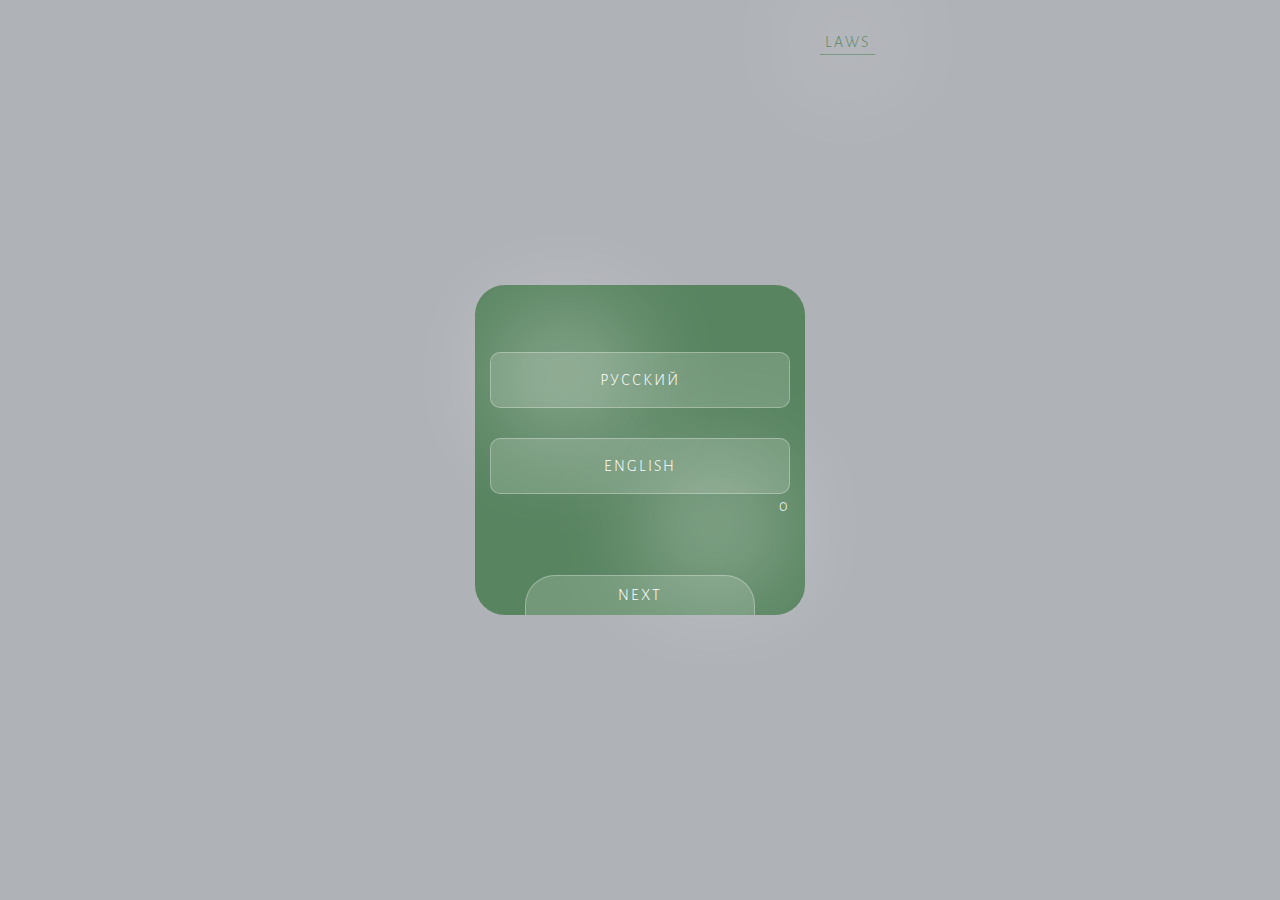
<file: index.html>
<!DOCTYPE html>
<html lang="en">
	<head>
		<meta charset="UTF-8" />
		<meta http-equiv="X-UA-Compatible" content="IE=edge" />
		<meta name="viewport" content="width=device-width, initial-scale=1.0" />
		<title>Eng</title>
		<link rel="stylesheet" href="css/style.min.css" />
	</head>

	<body>
		<main>
			<section class="main">
				<div class="main__container">
					<a href="laws.html" class="link">laws</a>
					<div class="questions">
						<div class="questions__wrapper">
							<div class="questions__text questions-title">русский</div>
						</div>
						<div class="questions__wrapper">
							<div class="questions__text questions-subtitle">english</div>
							<span class="counter">0</span>
						</div>
						<button class="questions__button" type="button">next</button>
					</div>
				</div>
			</section>
		</main>
		<script src="js/main.min.js"></script>
	</body>
</html>
</file>
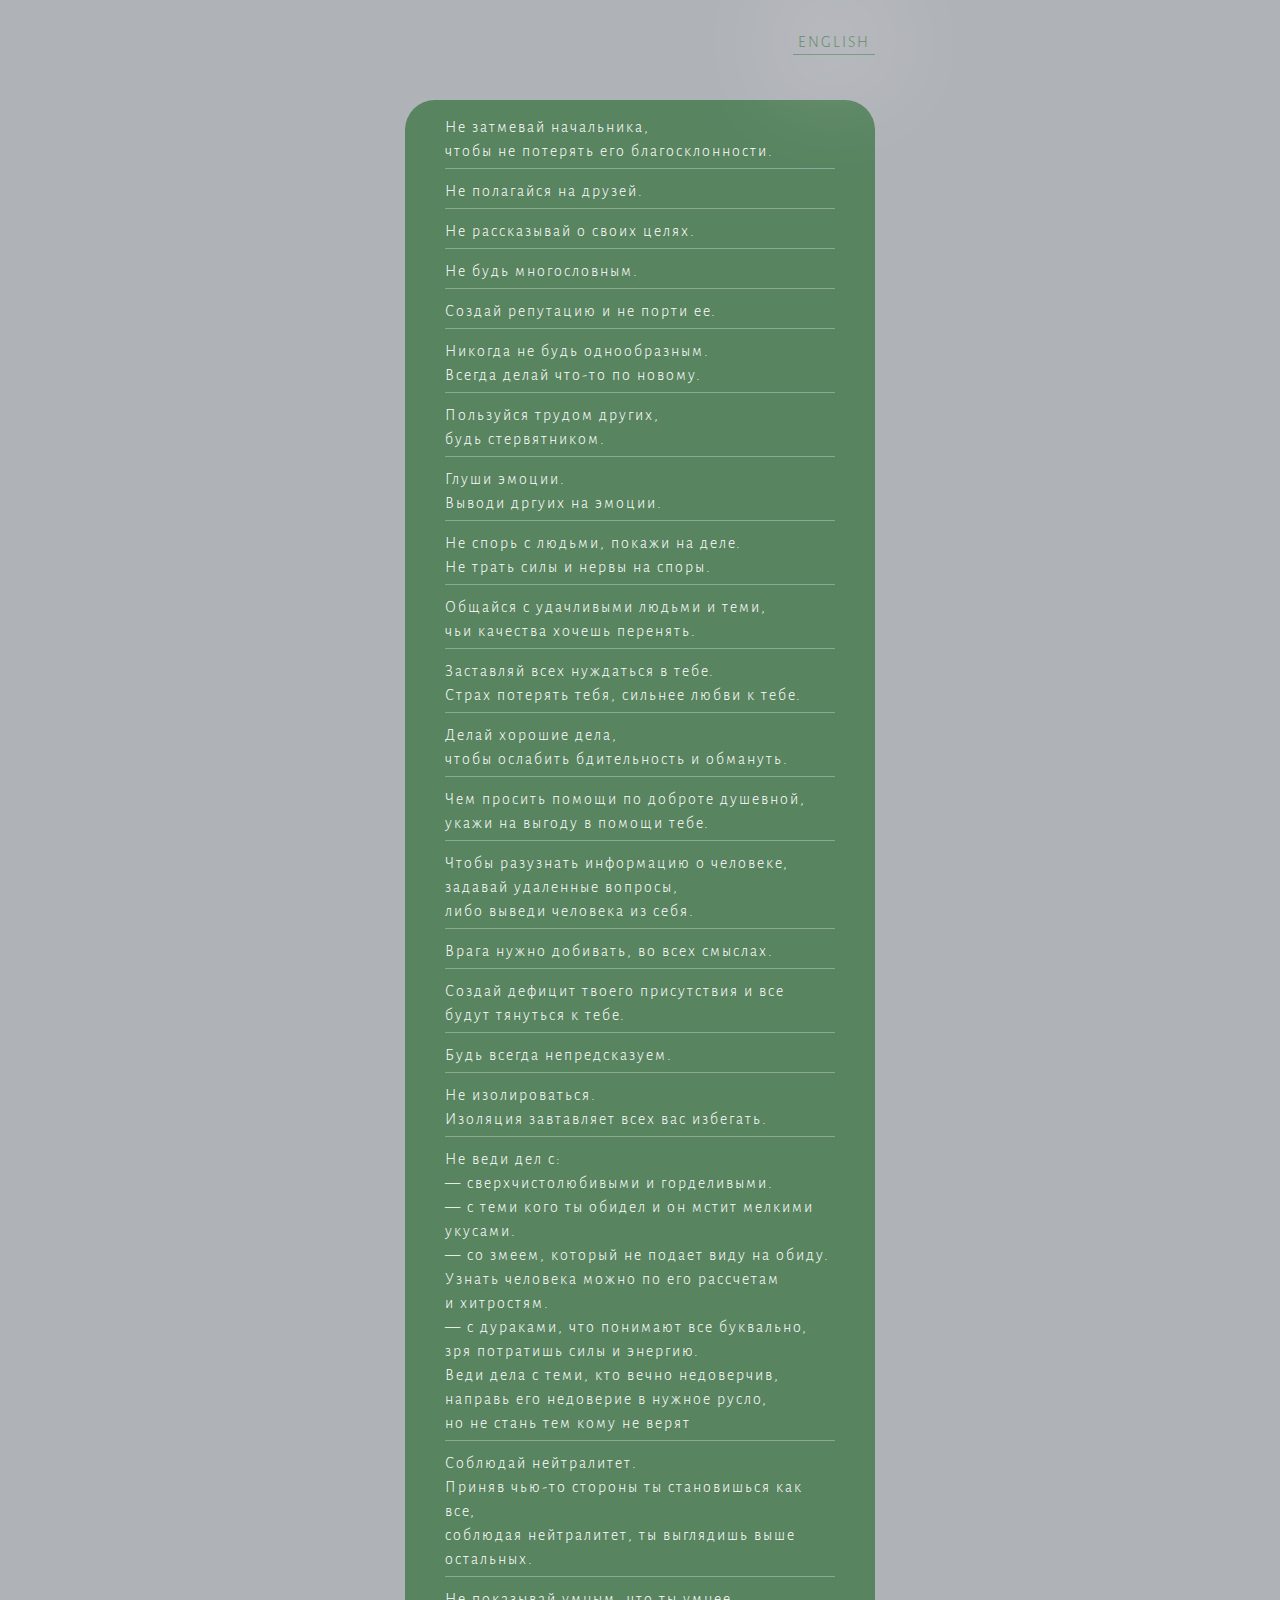
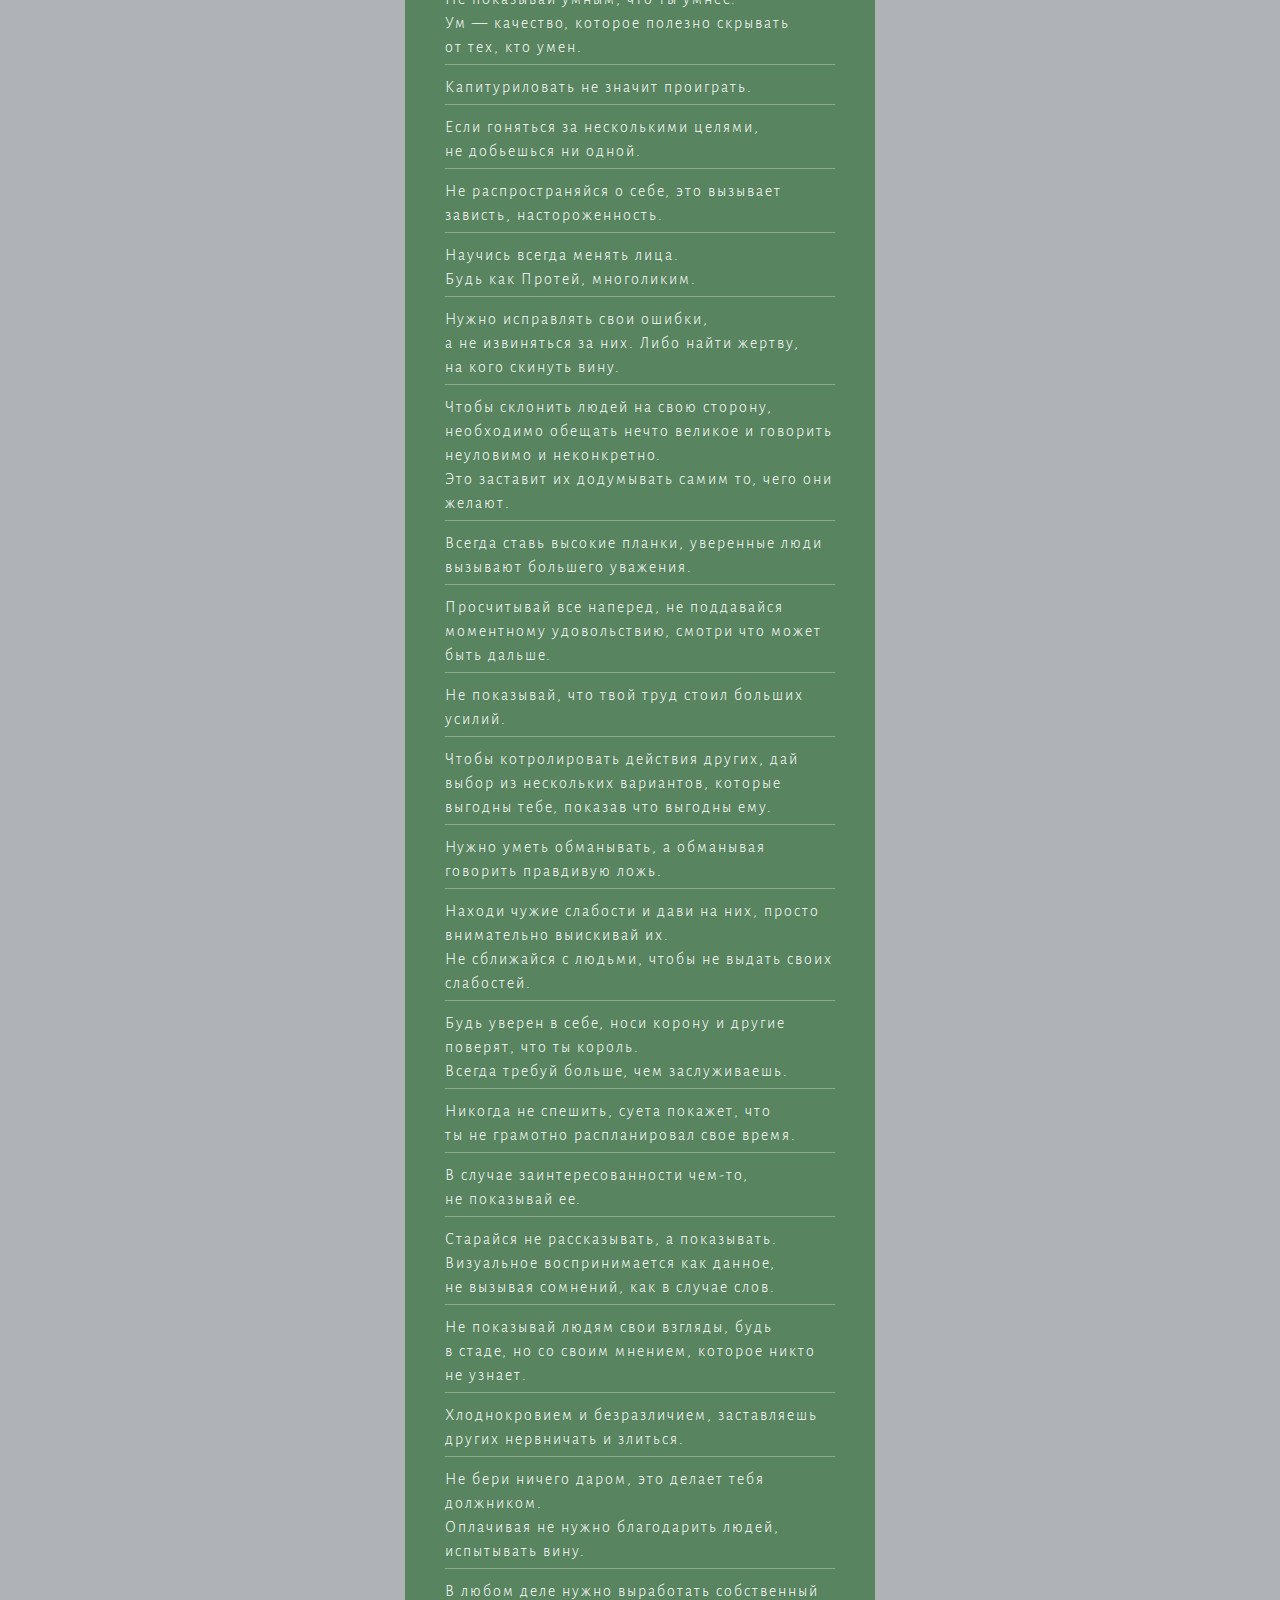
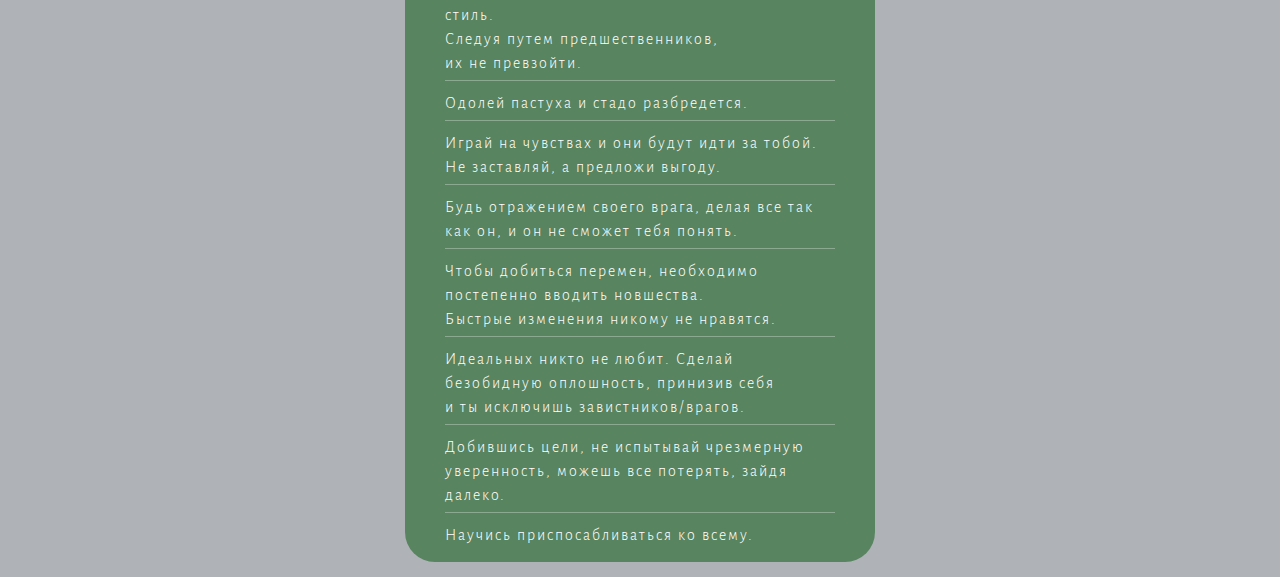
<file: laws.html>
<!DOCTYPE html>
<html lang="en">
	<head>
		<meta charset="UTF-8" />
		<meta name="viewport" content="width=device-width, initial-scale=1.0" />
		<title>Laws</title>
		<link rel="stylesheet" href="css/style.min.css" />
	</head>
	<body>
		<main>
			<section class="main">
				<div class="main__container" style="padding-top: 100px">
					<a href="index.html" class="link">english</a>

					<div class="laws">
						<ul class="laws__list">
							<li class="laws__item">
								Не&nbsp;затмевай начальника,<br />
								чтобы не потерять его благосклонности.
							</li>
							<li class="laws__item">Не&nbsp;полагайся на&nbsp;друзей.</li>
							<li class="laws__item">
								Не&nbsp;рассказывай о&nbsp;своих целях. <br />
							</li>
							<li class="laws__item">Не будь многословным. <br /></li>
							<li class="laws__item">Создай репутацию и не порти ее.</li>
							<li class="laws__item">
								Никогда не будь однообразным. <br />
								Всегда делай что-то по новому.
							</li>
							<li class="laws__item">
								Пользуйся трудом других,<br />
								будь стервятником.
							</li>
							<li class="laws__item">
								Глуши эмоции. <br />
								Выводи дргуих на эмоции.
							</li>
							<li class="laws__item">
								Не&nbsp;спорь с&nbsp;людьми, покажи на&nbsp;деле. <br />
								Не&nbsp;трать силы и&nbsp;нервы на&nbsp;споры.
							</li>
							<li class="laws__item">
								Общайся с удачливыми людьми и теми,<br />
								чьи качества хочешь перенять.
							</li>
							<li class="laws__item">
								Заставляй всех нуждаться в&nbsp;тебе.<br />
								Страх потерять тебя, сильнее любви к&nbsp;тебе.
							</li>
							<li class="laws__item">
								Делай хорошие дела,<br />
								чтобы ослабить бдительность и обмануть.
							</li>
							<li class="laws__item">
								Чем просить помощи по&nbsp;доброте душевной,<br />
								укажи на&nbsp;выгоду в&nbsp;помощи тебе.
							</li>
							<li class="laws__item">
								Чтобы разузнать информацию о&nbsp;человеке,<br />
								задавай удаленные вопросы,<br />
								либо выведи человека из&nbsp;себя.
							</li>
							<li class="laws__item">
								Врага нужно добивать, во&nbsp;всех смыслах.
							</li>
							<li class="laws__item">
								Создай дефицит твоего присутствия и все будут тянуться к тебе.
							</li>
							<li class="laws__item">Будь всегда непредсказуем.</li>
							<li class="laws__item">
								Не&nbsp;изолироваться.<br />
								Изоляция завтавляет всех вас избегать.
							</li>
							<li class="laws__item">
								Не&nbsp;веди дел с: <br />
								&mdash;&nbsp;сверхчистолюбивыми и&nbsp;горделивыми.
								<br />
								&mdash;&nbsp;с&nbsp;теми кого ты&nbsp;обидел
								и&nbsp;он&nbsp;мстит мелкими укусами. <br />
								&mdash;&nbsp;со&nbsp;змеем, который не&nbsp;подает виду
								на&nbsp;обиду. Узнать человека можно по&nbsp;его рассчетам
								и&nbsp;хитростям. <br />
								&mdash;&nbsp;с&nbsp;дураками, что понимают все буквально, зря
								потратишь силы и&nbsp;энергию. <br />
								Веди дела с&nbsp;теми, кто вечно недоверчив, направь его
								недоверие в&nbsp;нужное русло, но&nbsp;не&nbsp;стань тем кому
								не&nbsp;верят
							</li>
							<li class="laws__item">
								Соблюдай нейтралитет.<br />
								Приняв чью-то стороны ты&nbsp;становишься как все,<br />
								соблюдая нейтралитет, ты&nbsp;выглядишь выше остальных.
							</li>
							<li class="laws__item">
								Не&nbsp;показывай умным, что ты&nbsp;умнее.<br />
								Ум&nbsp;&mdash; качество, которое полезно скрывать от&nbsp;тех,
								кто умен.
							</li>
							<li class="laws__item">
								Капитуриловать не&nbsp;значит проиграть.
							</li>
							<li class="laws__item">
								Если гоняться за&nbsp;несколькими целями,<br />
								не&nbsp;добьешься ни&nbsp;одной.
							</li>
							<li class="laws__item">
								Не&nbsp;распространяйся о&nbsp;себе, это вызывает зависть,
								настороженность. <br />
							</li>
							<li class="laws__item">
								Научись всегда менять лица. <br />
								Будь как Протей, многоликим.
							</li>
							<li class="laws__item">
								Нужно исправлять свои ошибки, а&nbsp;не&nbsp;извиняться
								за&nbsp;них. Либо найти жертву, на&nbsp;кого скинуть вину.
							</li>
							<li class="laws__item">
								Чтобы склонить людей на&nbsp;свою сторону, необходимо обещать
								нечто великое и говорить неуловимо и&nbsp;неконкретно. <br />
								Это заставит их&nbsp;додумывать самим&nbsp;то, чего они желают.
							</li>
							<li class="laws__item">
								Всегда ставь высокие планки, уверенные люди вызывают большего
								уважения.
							</li>
							<li class="laws__item">
								Просчитывай все наперед, не&nbsp;поддавайся моментному
								удовольствию, смотри что может быть дальше.
							</li>
							<li class="laws__item">
								Не&nbsp;показывай, что твой труд стоил больших усилий. <br />
							</li>
							<li class="laws__item">
								Чтобы котролировать действия других, дай выбор
								из&nbsp;нескольких вариантов, которые выгодны тебе, показав что
								выгодны ему. <br />
							</li>
							<li class="laws__item">
								Нужно уметь обманывать, а&nbsp;обманывая говорить правдивую
								ложь.
							</li>
							<li class="laws__item">
								Находи чужие слабости и&nbsp;дави на&nbsp;них, просто
								внимательно выискивай&nbsp;их. <br />
								Не&nbsp;сближайся с&nbsp;людьми, чтобы не&nbsp;выдать своих
								слабостей.
							</li>
							<li class="laws__item">
								Будь уверен в&nbsp;себе, носи корону и&nbsp;другие поверят, что
								ты&nbsp;король. <br />
								Всегда требуй больше, чем заслуживаешь.
							</li>
							<li class="laws__item">
								Никогда не&nbsp;спешить, суета покажет, что
								ты&nbsp;не&nbsp;грамотно распланировал свое время.
							</li>
							<li class="laws__item">
								В&nbsp;случае заинтересованности чем-то,
								не&nbsp;показывай&nbsp;ее. <br />
							</li>
							<li class="laws__item">
								Старайся не&nbsp;рассказывать, а&nbsp;показывать. <br />
								Визуальное воспринимается как данное, не&nbsp;вызывая сомнений,
								как в&nbsp;случае слов.
							</li>
							<li class="laws__item">
								Не&nbsp;показывай людям свои взгляды, будь в&nbsp;стаде,
								но&nbsp;со&nbsp;своим мнением, которое никто не&nbsp;узнает.
							</li>
							<li class="laws__item">
								Хлоднокровием и&nbsp;безразличием, заставляешь других нервничать
								и&nbsp;злиться.
							</li>
							<li class="laws__item">
								Не&nbsp;бери ничего даром, это делает тебя должником. <br />
								Оплачивая не&nbsp;нужно благодарить людей, испытывать вину.
							</li>
							<li class="laws__item">
								В&nbsp;любом деле нужно выработать собственный стиль. <br />
								Следуя путем предшественников, их&nbsp;не&nbsp;превзойти.
							</li>
							<li class="laws__item">
								Одолей пастуха и&nbsp;стадо разбредется.
							</li>
							<li class="laws__item">
								Играй на&nbsp;чувствах и&nbsp;они будут идти за&nbsp;тобой.
								<br />
								Не&nbsp;заставляй, а&nbsp;предложи выгоду.
							</li>
							<li class="laws__item">
								Будь отражением своего врага, делая все так как&nbsp;он,
								и&nbsp;он&nbsp;не&nbsp;сможет тебя понять.
							</li>
							<li class="laws__item">
								Чтобы добиться перемен, необходимо постепенно вводить новшества.
								<br />
								Быстрые изменения никому не&nbsp;нравятся.
							</li>
							<li class="laws__item">
								Идеальных никто не&nbsp;любит. Сделай безобидную оплошность,
								принизив себя и&nbsp;ты&nbsp;исключишь завистников/врагов.
							</li>
							<li class="laws__item">
								Добившись цели, не&nbsp;испытывай чрезмерную уверенность, можешь
								все потерять, зайдя далеко.
							</li>
							<li class="laws__item">
								Научись приспосабливаться ко&nbsp;всему.
							</li>
						</ul>
					</div>
				</div>
			</section>
		</main>
	</body>
</html>
</file>
<file: css/style.min.css>
html{line-height:1;-webkit-text-size-adjust:100%}body{margin:0}main{display:block}h1,h2,h3,h4,h5,h6{font-size:2em;margin:0}hr{box-sizing:content-box;height:0;overflow:visible}pre{font-family:monospace,monospace;font-size:1em}a{text-decoration:none;color:inherit}abbr[title]{border-bottom:none;text-decoration:underline;-webkit-text-decoration:underline dotted;text-decoration:underline dotted}b,strong{font-weight:bolder}code,kbd,samp{font-family:monospace,monospace;font-size:1em}small{font-size:80%}sub,sup{font-size:75%;line-height:0;position:relative;vertical-align:baseline}sub{bottom:-.25em}sup{top:-.5em}img{display:block;width:100%;height:100%;border-style:none;-o-object-fit:cover;object-fit:cover}button,input,optgroup,select,textarea{font-family:inherit;font-size:100%;line-height:1.15;margin:0}button,input{appearance:none;-webkit-appearance:none;-moz-appearance:none;overflow:visible}button,select{text-transform:none}[type=button],[type=reset],[type=submit],button{-webkit-appearance:button}[type=button]::-moz-focus-inner,[type=reset]::-moz-focus-inner,[type=submit]::-moz-focus-inner,button::-moz-focus-inner{border-style:none;padding:0}[type=button]:-moz-focusring,[type=reset]:-moz-focusring,[type=submit]:-moz-focusring,button:-moz-focusring{outline:1px dotted ButtonText}fieldset{padding:.35em .75em .625em}legend{box-sizing:border-box;color:inherit;display:table;max-width:100%;padding:0;white-space:normal}progress{vertical-align:baseline}textarea{overflow:auto}[type=checkbox],[type=radio]{box-sizing:border-box;padding:0}[type=number]::-webkit-inner-spin-button,[type=number]::-webkit-outer-spin-button{height:auto}[type=search]{-webkit-appearance:textfield;outline-offset:-2px}[type=search]::-webkit-search-decoration{-webkit-appearance:none}::-webkit-file-upload-button{-webkit-appearance:button;font:inherit}details{display:block}summary{display:list-item}[hidden],template{display:none}*,:after,:before{box-sizing:border-box}a,abbr,acronym,address,applet,article,aside,audio,b,big,blockquote,body,canvas,caption,center,cite,code,dd,del,details,dfn,div,dl,dt,em,embed,fieldset,figcaption,figure,footer,form,h1,h2,h3,h4,h5,h6,header,hgroup,html,i,iframe,img,ins,kbd,label,legend,li,mark,menu,nav,object,ol,output,p,pre,q,ruby,s,samp,section,small,span,strike,strong,sub,summary,sup,table,tbody,td,tfoot,th,thead,time,tr,tt,u,ul,var,video{margin:0;padding:0;border:0;font-size:100%;font:inherit;vertical-align:baseline}article,aside,details,figcaption,figure,footer,header,hgroup,menu,nav,section{display:block}html{height:100%}body{line-height:1}ol,ul{list-style:none}blockquote,q{quotes:none}blockquote:after,blockquote:before,q:after,q:before{content:"";content:none}table{border-collapse:collapse;border-spacing:0}@font-face{font-display:swap;font-family:Allegrya Sans;font-style:normal;font-weight:300;src:url(../fonts/AlegreyaSansLight.eot);src:url(../fonts/AlegreyaSansLight.eot?#iefix) format("embedded-opentype"),url(../fonts/AlegreyaSansLight.woff) format("woff"),url(../fonts/AlegreyaSansLight.ttf) format("truetype")}body{font-family:Allegrya Sans,sans-serif;font-size:16px;font-weight:400;line-height:150%;color:#588460;letter-spacing:2px;background-color:#afb2b7;-webkit-user-select:none;-moz-user-select:none;user-select:none}.v-hidden{position:absolute;width:1px;height:1px;margin:-1px;overflow:hidden;opacity:0;pointer-events:none}.d-none{display:none}.mb-15{margin-bottom:15px}.mb-30{margin-bottom:30px}.mb-50{margin-bottom:50px}.row-a-center{display:flex;align-items:center}.row-center,.row-j-center{display:flex;justify-content:center}.row-center{align-items:center}.collumn-a-center{display:flex;flex-direction:column;align-items:center}.collumn-center,.collumn-j-center{display:flex;flex-direction:column;justify-content:center}.collumn-center{align-items:center}.text-center{text-align:center}.main__container{position:relative;display:flex;justify-content:center;align-items:center;min-height:100vh;width:100%;max-width:500px;padding:15px;margin:0 auto}.main__container .link{position:absolute;top:30px;right:15px;padding:0 5px;border-bottom:1px solid rgba(88,132,96,.7);text-transform:uppercase}.main__container .link:after{position:absolute;content:"";top:0;left:0;width:100%;height:100%;background-color:#fff;filter:blur(60px);pointer-events:none}.questions{position:relative;display:flex;flex-direction:column;justify-content:center;width:100%;max-width:330px;height:330px;padding:15px;background-color:#588460;border-radius:30px}.questions:before{top:50px;left:50px}.questions:after,.questions:before{position:absolute;content:"";width:80px;height:80px;border-radius:100%;background-color:#fff;filter:blur(60px);pointer-events:none}.questions:after{bottom:50px;right:50px}.questions__wrapper:not(:last-child){margin-bottom:30px}.questions__text{width:100%;display:flex;justify-content:center;align-items:center;padding:15px;text-align:center;text-transform:uppercase;color:#fff;background-color:#739879;border:1px solid hsla(0,0%,100%,.3);border-radius:10px}.questions .questions-title{font-size:16px}.questions .questions-subtitle{font-size:16px;color:#fff}.questions .questions-subtitle.disabled{cursor:pointer;color:transparent;opacity:.5}.questions .questions-subtitle.active{color:#fff;cursor:default;opacity:1}.questions .counter{display:flex;justify-content:flex-end;color:#fff}.questions__button{appearance:none;-webkit-appearance:none;-moz-appearance:none;position:absolute;bottom:0;left:50%;transform:translateX(-50%);display:inline-flex;justify-content:center;align-items:center;width:230px;height:40px;margin:0 auto;font-family:Allegrya Sans,sans-serif;font-weight:400;text-transform:uppercase;letter-spacing:2px;color:#fff;background-color:#739879;border:1px solid hsla(0,0%,100%,.3);border-bottom:none;border-radius:30px 30px 0 0;cursor:pointer}.questions__button.disabled{opacity:.5;pointer-events:none}.laws{width:100%}.laws__list{padding:10px 40px;color:#fff;background-color:#588460;border-radius:30px}.laws__item{padding:5px 0}.laws__item:not(:last-child){margin-bottom:5px;border-bottom:1px solid hsla(0,0%,100%,.3)}
</file>
